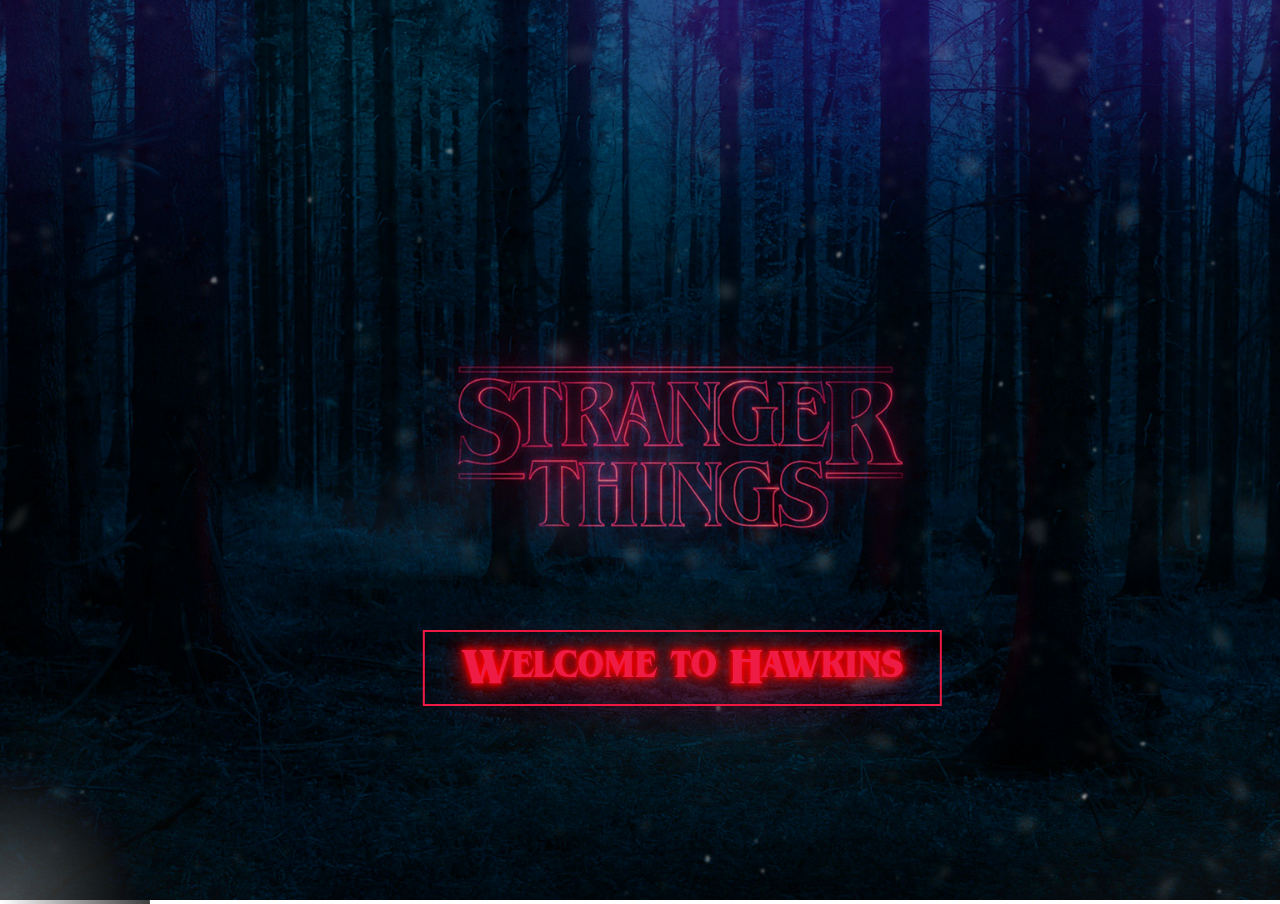
<file: public/Day-86_stranger.things/index.html>
<!DOCTYPE html>
<html lang="en">
<head>
  <meta charset="UTF-8" />
  <meta name="viewport" content="width=device-width, initial-scale=1.0">
  <title>Full Screen Image</title>
  <link rel="stylesheet" href="start.css" />
</head>
<body>
  <img src="2124028.jpg" alt="Full Screen Image">
  <div class="spotlight"></div> 

<button class="hawkins-button" onclick="window.location.href='home.html'">
  Welcome to Hawkins
</button>





















  <script src="start.js"></script>
</body>
</html>
</file>
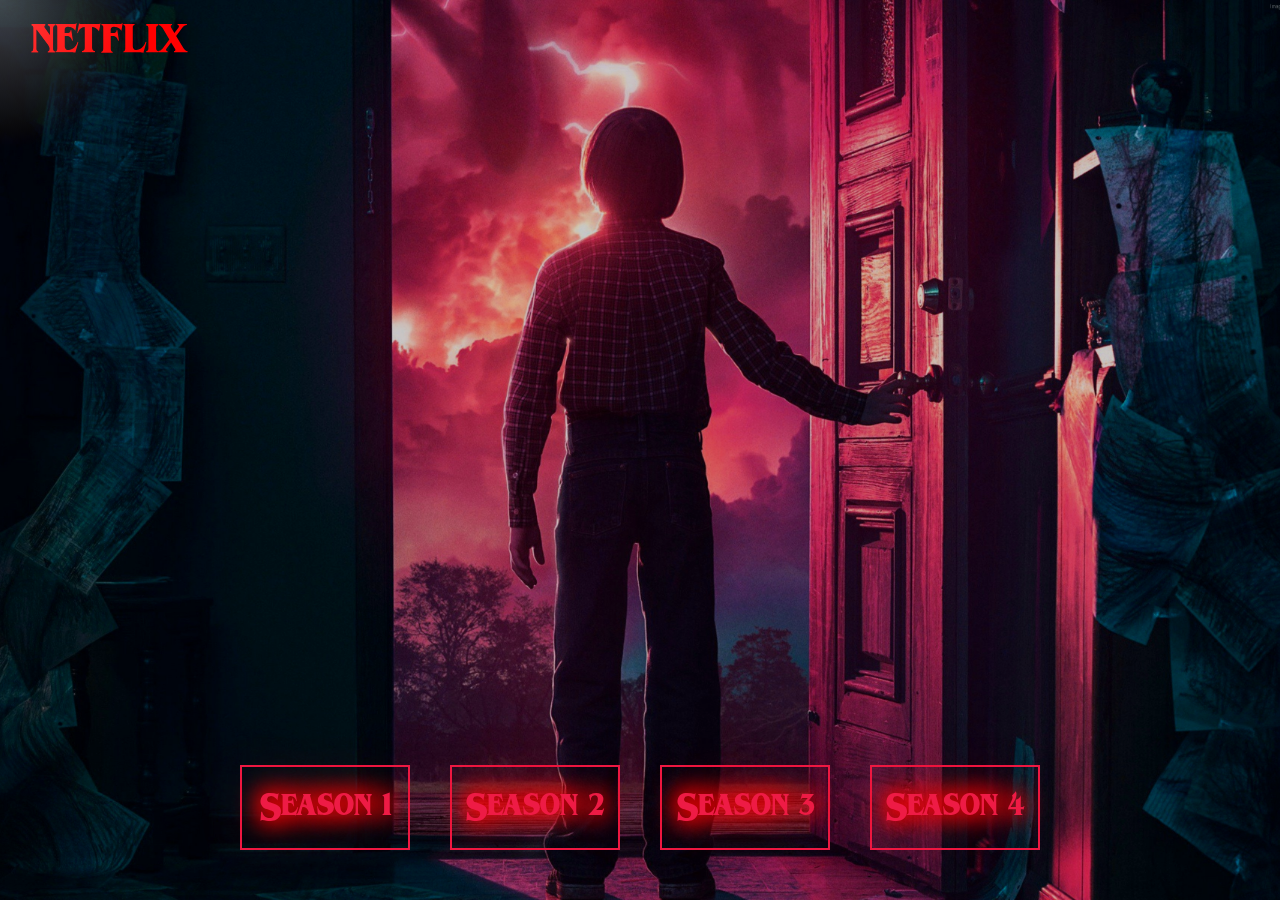
<file: public/Day-86_stranger.things/home.html>
<!DOCTYPE html>
<html lang="en">
<head>
  <meta charset="UTF-8" />
  <meta name="viewport" content="width=device-width, initial-scale=1.0"/>
  <title>Stranger Things Homepage</title>
  <link rel="stylesheet" href="home.css">
</head>
<body>

  <!-- Background image -->
  <div class="bg">
    <img src="home bg.jpg" alt="">
  </div>

  <!-- Netflix top-right text -->
  <div class="netflix-label">NETFLIX</div>

  <!-- Optional spotlight effect -->
  <div class="spotlight"></div>

  <!-- Buttons for seasons -->
  <div class="grid">
    <a href="season1.html"><button>Season 1</button></a>
    <a href="season2.html"><button>Season 2</button></a>
    <a href="season3.html"><button>Season 3</button></a>
    <a href="season4.html"><button>Season 4</button></a>
  </div>

  <script src="start.js"></script>
</body>
</html>
</file>
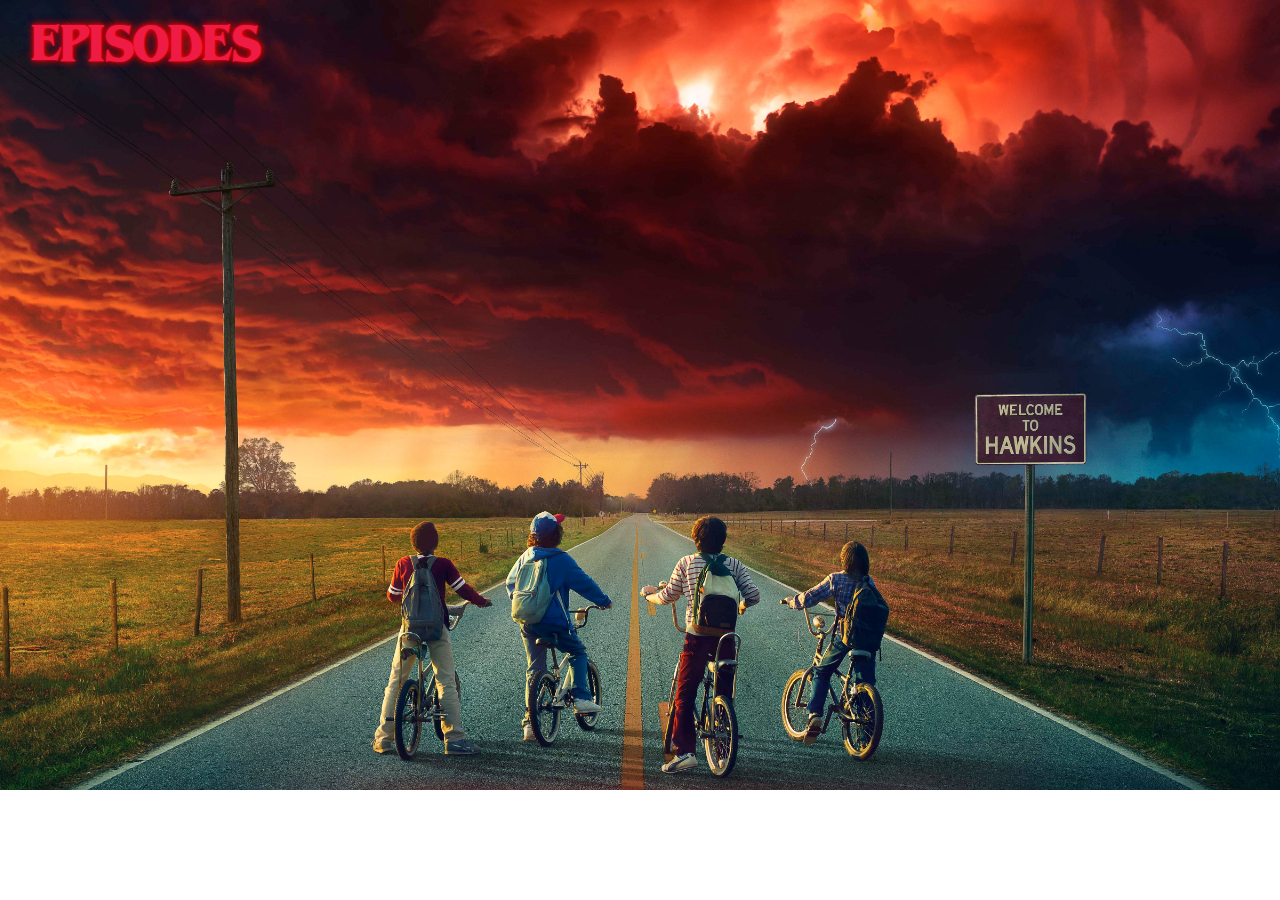
<file: public/Day-86_stranger.things/season2.html>
<!DOCTYPE html>
<html lang="en">
<head>
  <meta charset="UTF-8" />
  <meta name="viewport" content="width=device-width, initial-scale=1.0"/>
  <title>Stranger Things – Season 2</title>
  <link rel="stylesheet" href="season2.css" />
</head>
<body>
  <div class="episodes-dropdown">
    <div class="episodes-heading">EPISODES</div>
    <ul class="dropdown-list">
      <li data-episode="1">Episode 1</li>
      <li data-episode="2">Episode 2</li>
      <li data-episode="3">Episode 3</li>
      <li data-episode="4">Episode 4</li>
      <li data-episode="5">Episode 5</li>
      <li data-episode="6">Episode 6</li>
      <li data-episode="7">Episode 7</li>
      <li data-episode="8">Episode 8</li>
      <li data-episode="9">Episode 9</li>
    </ul>
  </div>

  <div id="synopsis-box"></div>

  <script src="season2.js"></script>
</body>
</html>
</file>
<file: public/Day-86_stranger.things/start.css>
@font-face {
  font-family: 'StrangerThings';
  src: url('stranger-things-1/Stranger Things.ttf') format('truetype');
}

* {
  margin: 0;
  padding: 0;
  box-sizing: border-box;
}

html, body {
  height: 100%;
  width: 100%;
}

img {
  height: 100vh;
  width: 100vw;
  object-fit: cover;
  filter: brightness(79%) hue-rotate(340deg);
}

/* Lamp spotlight effect */
.spotlight {
  position: fixed;
  pointer-events: none;
  width: 300px;
  height: 300px;
  border-radius: 50%;
  background: radial-gradient(circle, rgba(255,255,255,0.25) 0%, rgba(0,0,0,0.75) 70%);
  mix-blend-mode: lighten;
  transform: translate(-50%, -50%);
  z-index: 10;
}

/* Hawkins Button Style */
.hawkins-button {
  position: absolute;

  top: 70%;
  left: 53.3%;
  transform: translateX(-50%);
  font-family: 'StrangerThings', serif;
  font-size: 2.7rem;
  padding: 0.8rem 2.2rem;
  color: hsl(348, 86%, 52%);
  background: transparent;
  border: 2px solid hsl(348, 86%, 52%);
  text-shadow:
    0 0 5px #ff0000,
    0 0 10px #ff0000,
    0 0 20px #ff0000,
    0 0 40px rgba(255, 0, 0, 0.7);
  cursor: pointer;
  animation: flicker 2.5s infinite ease-in-out;
  z-index: 11;
}

.hawkins-button:hover {
  background: rgba(255, 0, 0, 0.1);
  box-shadow: 0 0 12px #ff0000;
}

/* Flicker animation */
@keyframes flicker {
  0%, 19%, 21%, 23%, 25%, 54%, 56%, 100% {
    opacity: 1;
  }
  20%, 22%, 24%, 55% {
    opacity: 0.4;
  }
}
</file>
<file: public/Day-86_stranger.things/home.css>
@font-face {
  font-family: 'StrangerThings';
  src: url('stranger-things-1/Stranger Things.ttf') format('truetype');
}

* {
  margin: 0;
  padding: 0;
  box-sizing: border-box;
}

html, body {
  height: 100%;
  width: 100%;
  font-family: 'StrangerThings', sans-serif;
  overflow-x: hidden;
  color: red;
}

/* ✅ Background */
.bg {
  position: fixed;
  top: 0;
  left: 0;
  height: 100%;
  width: 100%;
  z-index: -2;
  overflow: hidden;
}

.bg img {
  height: 100%;
  width: 100%;
  object-fit: cover;
  filter: brightness(79%) hue-rotate(340deg);
}

/* ✅ Netflix text in top-right */
.netflix-label {
  position: fixed;
  top: 20px;
  left: 30px;
  font-size: 36px;
  color: red;
  font-family: 'StrangerThings', sans-serif;
  z-index: 2;
}

/* ✅ Spotlight (optional) */
.spotlight {
  position: fixed;
  pointer-events: none;
  width: 300px;
  height: 300px;
  border-radius: 50%;
  background: radial-gradient(circle, rgba(255,255,255,0.25) 0%, rgba(0,0,0,0.75) 70%);
  mix-blend-mode: lighten;
  transform: translate(-50%, -50%);
  z-index: 10;
}

/* ✅ Season Buttons */
.grid {
  position: fixed;
  bottom: 50px;
  left: 50%;
  transform: translateX(-50%);
  display: flex;
  gap: 40px;
  z-index: 1;
}

.grid a button {
  width: 170px;
  height: 85px;
  font-family: 'StrangerThings', serif;
  font-size: 2.1rem;
  color: hsl(348, 86%, 52%);
  background: transparent;
  border: 2.5px solid hsl(348, 86%, 52%);
  text-shadow:
    0 0 25px #ff0000,
    0 0 20px #ff0000,
    0 0 30px #ff0000,
    0 0 55px rgba(255, 0, 0, 0.7);
  cursor: pointer;
  animation: flicker 2.5s infinite ease-in-out;
  transition: background 0.3s, box-shadow 0.3s;
}

.grid a button:hover {
  background: rgba(255, 0, 0, 0.1);
  box-shadow: 0 0 12px #ff0000;
}

@keyframes flicker {
  0%, 19%, 21%, 23%, 25%, 54%, 56%, 100% {
    opacity: 1;
  }
  20%, 22%, 24%, 55% {
    opacity: 0.4;
  }
}
</file>
<file: public/Day-86_stranger.things/season2.css>
@font-face {
  font-family: 'StrangerThings';
  src: url('stranger-things-1/Stranger Things.ttf') format('truetype');
}

* {
  margin: 0;
  padding: 0;
  box-sizing: border-box;
}

html, body {
  height: 100%;
  width: 100%;
  overflow: hidden;
}

body {
  background: url("wallpaperflare.com_wallpaper.jpg") no-repeat center center fixed;
  background-size: cover;
   background-position: center -110px; /* or -60px etc. */
  font-family: 'StrangerThings', sans-serif;
  color: #e50914;
}

.episodes-dropdown {
  position: absolute;
  top: 20px;
  left: 30px;
  z-index: 2;
}

.episodes-heading {
  font-size: 46px;
  color: hsl(348, 86%, 52%);
  cursor: pointer;
  animation: flicker 2.5s infinite ease-in-out;
  text-shadow:
    0 0 2px #ff0000,
    0 0 6px #ff0000,
    0 0 10px rgba(255, 0, 0, 0.5);
}

@keyframes flicker {
  0%, 19%, 21%, 23%, 25%, 54%, 56%, 100% {
    opacity: 1;
  }
  20%, 22%, 24%, 55% {
    opacity: 0.5;
  }
}

.dropdown-list {
  list-style: none;
  margin-top: 30px;
  display: none;
  height: calc(100vh - 80px);
  overflow-y: auto;
}

.dropdown-list li {
  font-size: 32px;
  color: #e50914;
  padding: 18px 5px;
  transition: all 0.3s ease;
  cursor: pointer;
  text-shadow:
    0 0 1px #ff0000,
    0 0 3px rgba(255, 0, 0, 0.3);
}

.dropdown-list li:hover {
  font-weight: bold;
  font-size: 34px;
  letter-spacing: 1px;
  text-shadow:
    0 0 2px #ff0000,
    0 0 6px rgba(255, 0, 0, 0.6),
    0 0 10px #c70000;
}

.episodes-dropdown:hover .dropdown-list {
  display: block;
}

#synopsis-box {
  position: absolute;
  top: 50%;
  left: 50%;
  transform: translate(-50%, -50%);
  max-width: 80%;
  max-height: 60%;
  overflow-y: auto;
  background: rgba(0, 0, 0, 0.8);
  color: #ffeaea;
  font-size: 1.1rem;
  padding: 30px;
  border-radius: 12px;
  backdrop-filter: blur(4px);
  text-align: justify;
  line-height: 1.6;
  font-family: 'Georgia', serif;
  box-shadow: 0 0 25px rgba(255, 0, 0, 0.7);
  display: none;
  z-index: 5;
  transition: all 0.4s ease;
}
</file>
